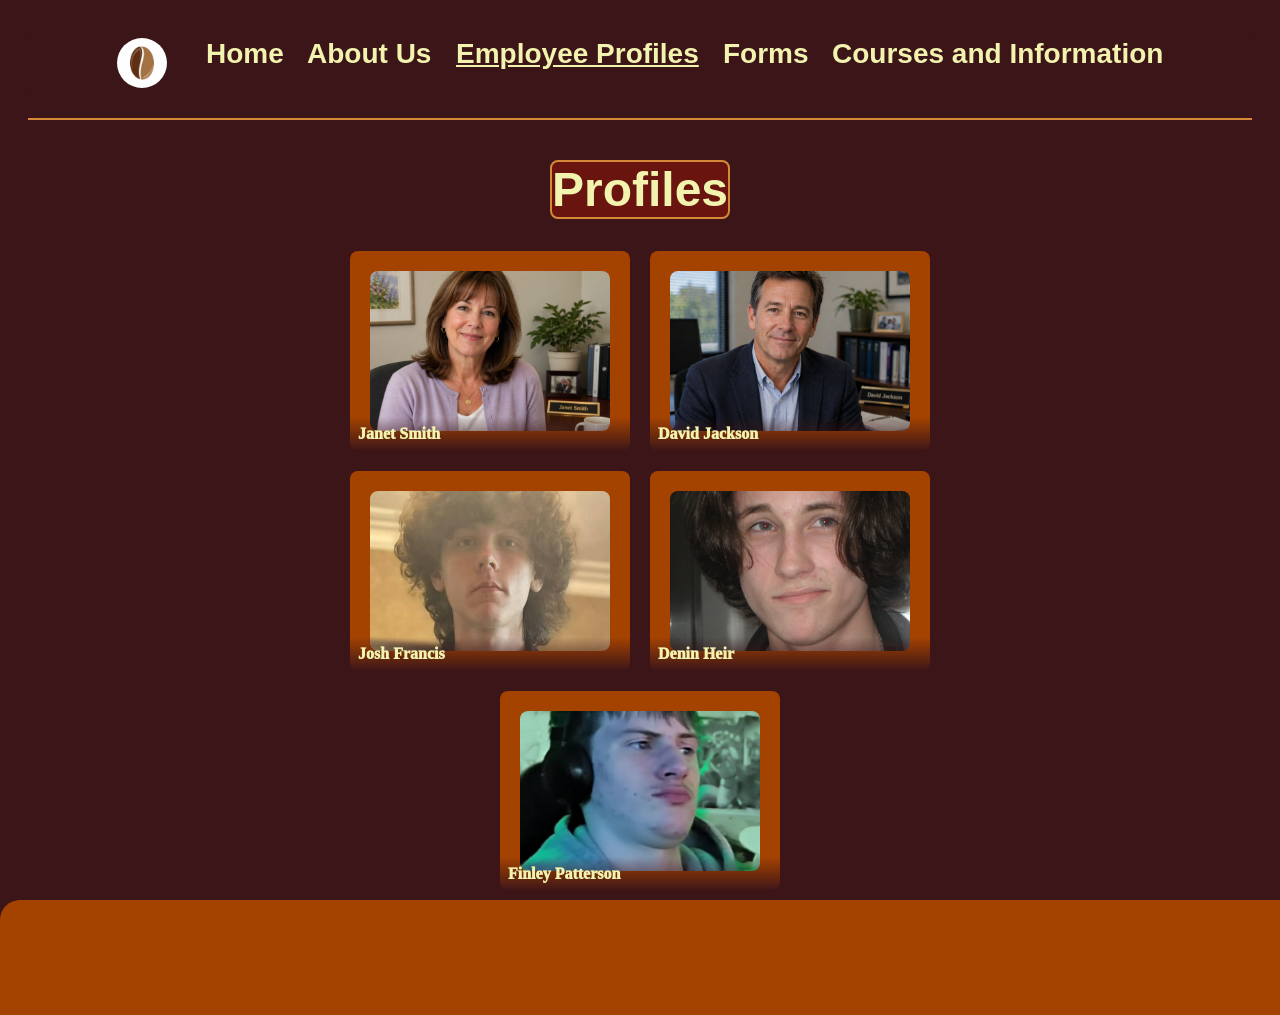
<file: profiles.html>
<!DOCTYPE html>
<html lang="en">
<head>
    <link rel="stylesheet" href="style.css">
    <meta charset="UTF-8">
    <title>Hot beans website</title>
</head>

<body>
    <nav>
        <img src="coffee.jpg" class="nav-logo" alt="Picture of company logo">
        <a href="index.html" class="nav-button">Home</a>
        <a href="about.html" class="nav-button">About Us</a>
        <a href="profiles.html" class="nav-button-active">Employee Profiles</a>
        <a href="forms.html" class="nav-button">Forms</a>
        <a href="resources.html" class="nav-button">Courses and Information</a>
    </nav>

    <hr>

    <div class="card-header">
        <h1>Profiles</h1>
    </div>

        <div class="employee-container">
        <div class="profile" data-id="janet">
            <image src="assets/JanetSmith.png" class="profile-image" loading="lazy"></image>
            <div class="profile-header">Janet Smith</div>
        </div>
        <div class="profile" data-id="david">
            <image src="assets/DavidJackson.png" class="profile-image" loading="lazy"></image>
            <div class="profile-header">David Jackson</div>
        </div>
        <div class="profile" data-id="josh">
            <image src="assets/JoshFrancis.jpg" class="profile-image" loading="lazy"></image>
            <div class="profile-header">Josh Francis</div>
        </div>
        <div class="profile" data-id="denin">
            <image src="assets/DeninHeir.JPG" class="profile-image" loading="lazy"></image>
            <div class="profile-header">Denin Heir</div>
        </div>
        <div class="profile-center" data-id="finley">
            <image src="assets/FinleyPatterson.png" class="profile-image" loading="lazy"></image>
            <div class="profile-header">Finley Patterson</div>
        </div>

        </div>
    </div>

    <hr>
    
    <footer>
    <a href="" target="_blank">
        <img src="assets/instagram.png" alt="instagram" class="logo-social" loading="lazy">
    </a>

    <a href="" target="_blank">
        <img src="assets/twitter.png" alt="twitter" class="logo-social" loading="lazy">
    </a>

    
    </footer>
    <div class="overlay" id="overlay"></div>
    <div class="slide-panel" id="slidePanel">
        <button class="panel-close" id="panelClose" aria-label="Close panel">✕</button>
        <div class="panel-content" id="panelContent"></div>
    </div>
    <script src="profiles.js"></script>
</body>

</html>
</file>
<file: style.css>
body{
    background-color: var(--bg);
    padding: 20px;
}

@media (max-width: 768px) {
nav{
    display: none !important;
}}

:root{
    --bg: #3C1518;
    --secondarybg: #69140E;
    --card-bg: #A44200;
    --text: #F2F3AE;
    --accent: #D58936;
}

.card-header{
    display: flex;
    justify-content: center;
}

h1{
    background-color: var(--secondarybg);
    border-radius: 8px;
    width: fit-content;
    color: var(--text);
    font-size: 48px;
    border: var(--accent) solid 2px;
    font-family: sans-serif;
}

.video-container{
    position: relative;
    background-color: var(--bg);
}

video{
    width: 100%;
    max-width: 100%;
    height: 400px;
    object-fit: cover;
    border-radius: 8px;
    margin-bottom: 15px;
    border: var(--accent) solid 2px;
}

.hero-content {
    position: absolute;
    top: 50%;
    left: 50%;
    transform: translate(-50%, -50%);
    z-index: 2;
    text-align: center;
    color: var(--text);
    font-size: 20px;
    font-family: sans-serif;
    font-weight: bold;
}

.hero-content p{
    color: var(--text);
}

h2{
    background-color: var(--secondarybg);
    border-radius: 8px;
    width: fit-content;
    color: var(--text);
    font-size: 32px;
    font-family: sans-serif;
    border: var(--accent) solid 2px;
}

nav{
    color: var(--text);
    justify-content: center;
    display: flex;
    gap: 24px;
    background-color: var(--bg);
    padding: 10px;
    border-radius: 8px;
    margin-bottom: 10px;
}

nav a{
    color: var(--text);
    text-decoration: none;
    font-weight: bold;
    font-size: 28px;
    font-family: sans-serif;
}

.nav-logo {
    width: 50px;
    height: 50px;
    border-radius: 50%;
    object-fit: cover;
    margin-right: 15px;
}

.nav-button{
    will-change: transform;
    transition: transform ease 0.6s;
}

.nav-button-active{
    text-decoration: underline;
    will-change: transform;
    transition: transform ease 0.6s;
}

.nav-button:hover{
    transform: scale(1.03);
    text-shadow: 0 0 20px var(--accent);
}

.nav-button-active:hover{
    transform: scale(1.03);
    text-shadow: 0 0 20px var(--accent);
}

.card-h2header{
    display: flex;
    justify-self: center;
    gap: 3px;
}

.card-paragraph{
    background-color: var(--card-bg);
    height: 500px;
    width: 500px;
    display: flex;
    border-radius: 8px;
    border: var(--accent) solid 2px;
    transition: 0.6s;
}

.card-paragraph:hover{
    transform: scale(1.03);
}

.card-intro{
    background-color: var(--card-bg);
    width: 500px;
    display: flex;
    border-radius: 8px;
    border: var(--accent) solid 2px;
    will-change: transform;
    transition: transform ease 0.6s;
    justify-self: center;
    color: var(--text);
    font-size: 20px;
    font-family: sans-serif;
    padding: 20px;
}

.card-intro:hover{
    transform: scale(1.03);
    box-shadow: 0 0 20px;
}

.card-image{
    margin-top: 10px;
    margin-bottom: 10px;
    justify-self: center;
    justify-content: center;
    color: var(--text);
}

.CEO-h3{
    text-decoration: underline;
    font-family: sans-serif;
}

.image-CEO{
    height: 200px;
    border-radius: 8px;
    justify-content: center;
    transition: 0.6s;
    width: 200px;
    border: solid 2px var(--accent);
    object-fit: cover;
    aspect-ratio: 1 / 1;
}

.image-paragraph:hover{
    transform: scale(1.03);
}

footer{
    margin-top: 20px;
}

hr {
    margin-top: 20px;
    border: 1px solid var(--accent);
}

.logo-social{
    height: 50px;
    margin-right: 20px;
}

.logo-social:hover{
    transform: scale(1.1);
    transition: ease 0.6s;
}

/* Employee profiles */

.employee-container {
    display: grid;
    grid-template-columns: 1fr 1fr;
    grid-template-rows: auto auto auto;
    gap: 20px;
    width: fit-content;
    margin: 0 auto;
}

.profile{
    background-color: var(--card-bg);
    padding: 20px;
    border-radius: 8px;
    width: 240px;
    height: 160px;
    transition: opacity 0.6s ease, transform 0.6s ease;
    display: flex;
    justify-content: center;
    color: var(--text);
    position: relative;
    cursor: pointer;
}

.profile:hover{
    box-shadow: 0 0 20px;
    transform: scale(1.03);
}

.profile-center{
    grid-column: 1 / 3;
    margin: 0 auto; 
    background-color: var(--card-bg);
    padding: 20px;
    border-radius: 8px;
    width: 240px;
    height: 160px;
    transition: opacity 0.6s ease, transform 0.6s ease;
    display: flex;
    justify-content: center;
    color: var(--text);
    position: relative;
    cursor: pointer;
}

.profile-center:hover{
    box-shadow: 0 0 20px;
    transform: scale(1.03);
}

.profile-image{
    border-radius: 8px;
    object-fit: cover;
    width: 100%;
    height: 100%;
}

.profile-header{
    position: absolute;
    color: var(--text);
    font-weight: 1000;
    bottom: 0;
    left: 0;
    width: 100%;
    padding: 8px;
    background: linear-gradient(transparent, var(--bg));
}

.form-card{
    background-color: var(--card-bg);
    height: 800px;
    width: 100%;
    display: flex;
    border-radius: 8px;
    justify-content: center;
    align-items: center;
}

label{
    font-family: sans-serif;
}

form{
    display: flex;
    flex-direction: column;
    padding-bottom: 15px;
    gap: 15px;
    color: var(--text);
    width: 100%;
    align-items: center;
}

textarea{
    display: flex;
    height: 300px;
    background-color: var(--accent);
    border-radius: 8px;
    width: 80%;
    box-sizing: border-box;
}

input{
    background-color: var(--accent);
    border-radius: 8px;
    height: 50px;
    font-family: sans-serif;
    width: 80%;
    box-sizing: border-box;
}

select{
    background-color: var(--accent);
    color: #c4b89a;
    border-radius: 8px;
    height: 50px;
    width: 80%;
    box-sizing: border-box;
}

.apply{
  background-color: var(--secondarybg);  
  color: #c4b89a;
  border-radius: 8px;
  height: 50px;
  width: 80%;
  box-sizing: border-box;
}

.apply:hover{
    box-shadow: 0 0 20px;
}

/* Slide Panel */

.panel-img {
    width: 100%;
    max-height: 300px;
    object-fit: cover;
    border-radius: 8px;
    margin-bottom: 20px;
}

.panel-content h2 {
    font-family: sans-serif;
    color: var(--accent3);
    margin-bottom: 10px;
    font-size: 2rem;
}

.panel-content h3 {
    font-family: sans-serif;
    color: var(--accent);
    margin-top: 20px;
    margin-bottom: 8px;
    font-size: 1.2rem;
    border-bottom: 1px solid var(--accent);
    padding-bottom: 5px;
}

.panel-content .panel-image {
    width: 100%;
    max-width: 220px;
    aspect-ratio: 1 / 1;
    object-fit: cover;
    border-radius: 18px;
    display: block;
    margin-bottom: 20px;
    box-shadow: 0 12px 30px rgba(0, 0, 0, 0.22);
}

.panel-content p {
    color: var(--text);
    font-size: 0.95rem;
    line-height: 1.6;
    word-wrap: break-word;
    overflow-wrap: break-word;
    font-family: sans-serif;
}

.overlay {
    display: none;
    position: fixed;
    inset: 0;
    background: rgba(0, 0, 0, 0.6);
    z-index: 200;
}

.overlay.active {
    display: block;
}

.slide-panel {
    position: fixed;
    bottom: 0;
    left: 0;
    width: 100%;
    height: 70%;
    background-color: var(--card-bg);
    border-radius: 20px 20px 0 0;
    padding: 40px;
    z-index: 300;
    transform: translateY(100%);
    transition: transform 0.4s ease;
    overflow-y: auto;
}

.slide-panel.active {
    transform: translateY(0);
}

.panel-close {
    position: absolute;
    top: 15px;
    right: 20px;
    background: none;
    border: none;
    font-size: 1.5rem;
    cursor: pointer;
    color: var(--text);
}

.resources-card{
    background-color: var(--card-bg);
    padding: 20px;
    border-radius: 8px;
    width: auto;
    height: 300px;
    transition: 0.6s ease;
    display: flex;
    justify-content: left;
    color: var(--text);
    text-decoration: underline;
}

.resources-card a{
    color: var(--text);
    text-decoration: none;
    font-size: 24px;
    font-family: sans-serif;
}

.link-resource{
    margin-bottom: 10px;
    display: flex;
}

.link-resource:hover{
    text-shadow: 0 0 20px var(--accent);
    transform: scale(1.03);
    transition: ease 0.6s;
}

.card-qualifications{
    margin-top: 5px;
    background-color: var(--card-bg);
    padding: 20px;
    border-radius: 8px;
    width: auto;
    height: auto;
    transition: 0.6s ease;
    justify-content: left;
    color: var(--text);
    font-size: 20px;
    font-family: sans-serif;
}
</file>
